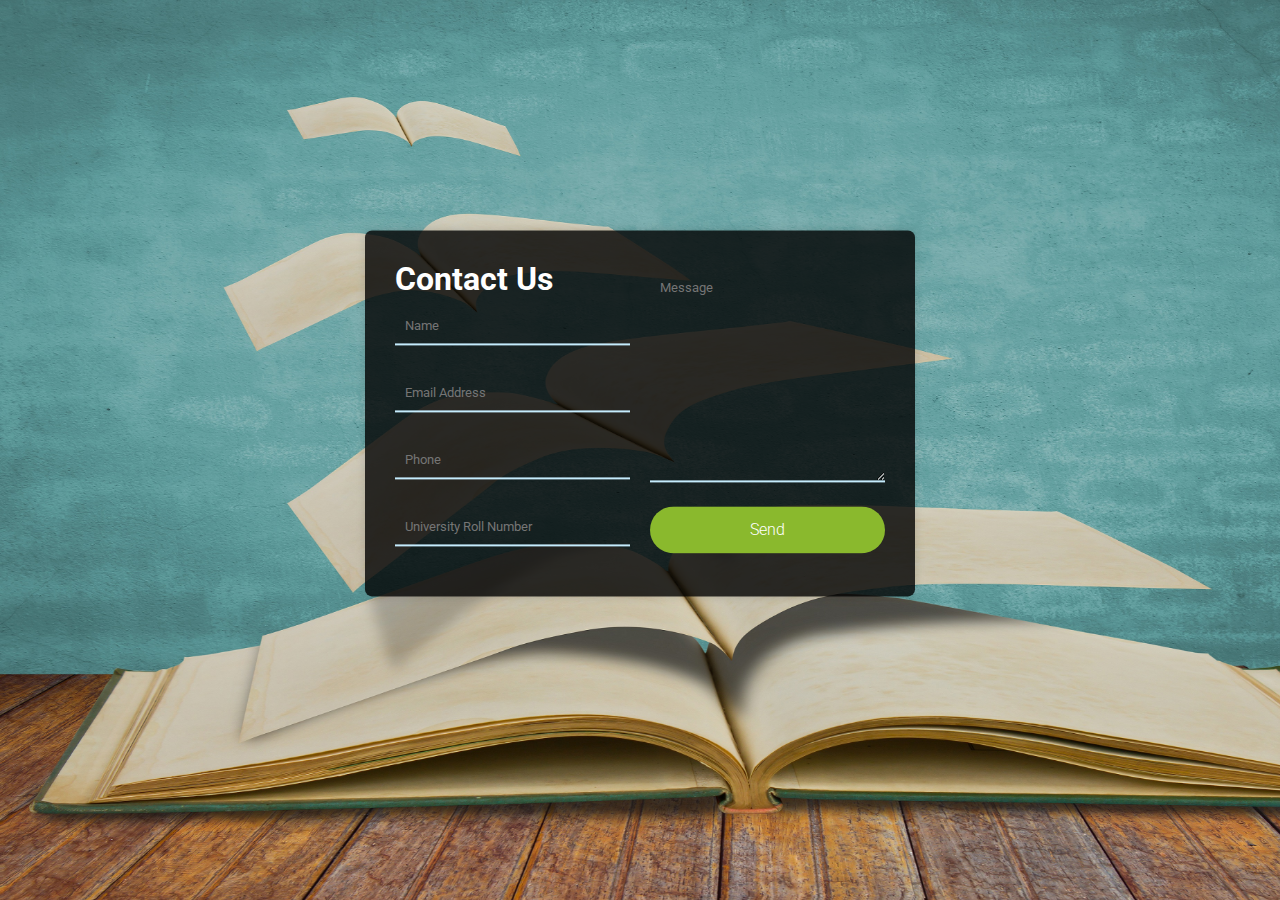
<file: responsive_form.html>
<!DOCTYPE html>
<html lang="en">
<head>
	<meta charset="utf-8">
	<title>Register Me</title>
	<link rel="stylesheet" href="responsive_form.css">
</head>
<body>

<div class="wrapper">
	<div class="contact-form">
		<div class="input-fields">
			<h1>Contact Us</h1>
			<input type="text" class="input" placeholder="Name">
			<input type="text" class="input" placeholder="Email Address">
			<input type="text" class="input" placeholder="Phone">
			<input type="number" class="input" placeholder="University Roll Number">
		</div>
		<div class="msg">
			<textarea placeholder="Message"></textarea><br>
			<div class="btn">Send</div>
		</div>
	</div>
</div>

</body>
</html>
</file>
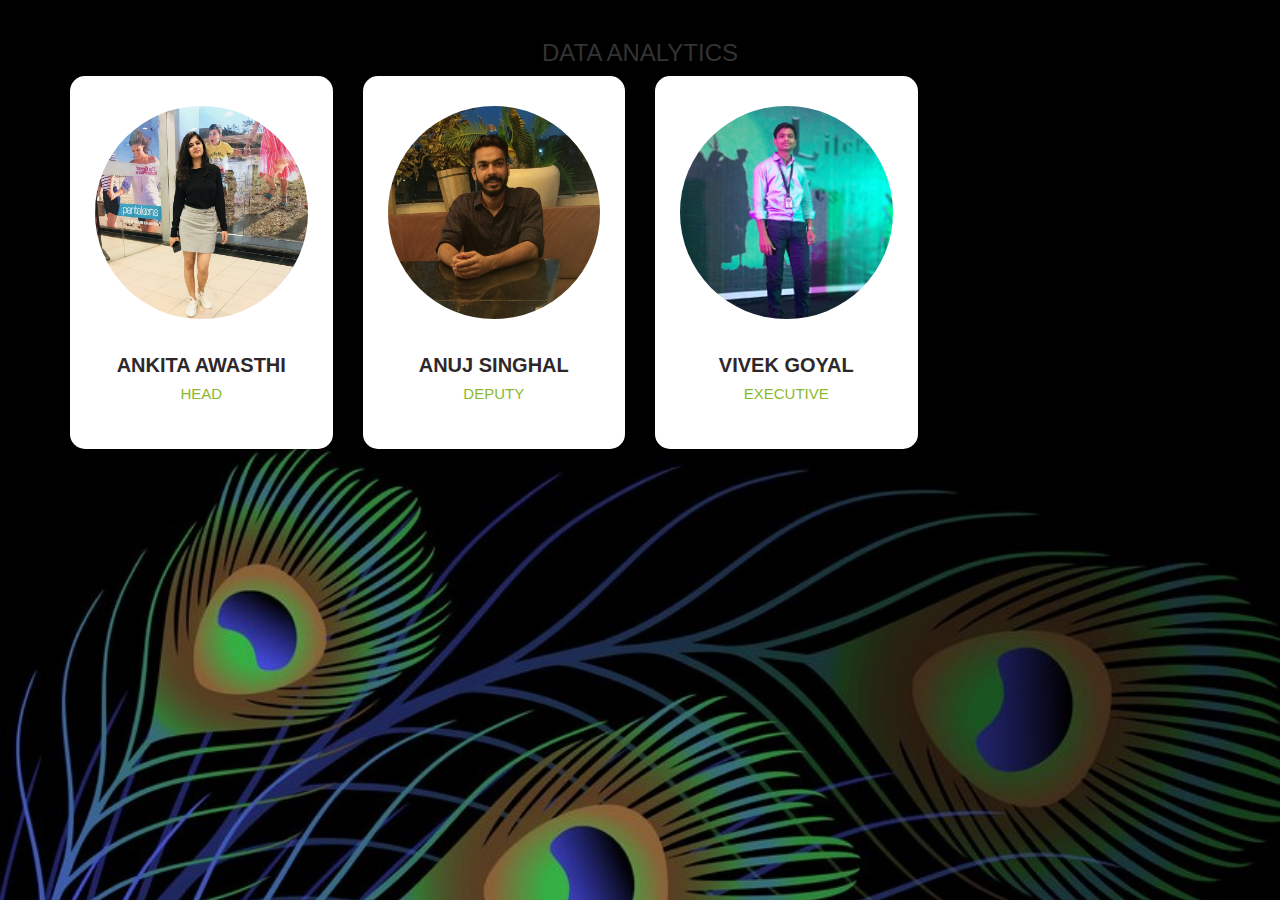
<file: photo/datateam/datateam.html>
<!DOCTYPE html>
<html>
<head>
    <meta charset="utf-8">
    <meta http-equiv="X-UA-Compatible" content="IE=edge">
    <meta name="viewport" content="width=device-width, initial-scale=1">
    <title>Team</title>

        <!--<link rel="stylesheet" href="https://maxcdn.bootstrapcdn.com/font-awesome/4.7.0/css/font-awesome.min.css">-->

<link rel="stylesheet" href="http://jrain.oscitas.netdna-cdn.com/tutorial/css/fontawesome-all.min.css">
<link href="https://stackpath.bootstrapcdn.com/font-awesome/4.7.0/css/font-awesome.min.css">

    <link rel="stylesheet" href="../css/bootstrap-grid.min.css"/>

<link rel="stylesheet" href="../css/common-1.css"/>    <link rel="stylesheet" href="css/style.css"/>
    
  <style>  
    .topnav {
  overflow: hidden;
  background-color: #1e1b43;
    position: fixed;
    width: 100%;
    z-index: 999;
	top:0px;
}

.topnav a {
  float: left;
  display: block;
  color: #f2f2f2;
  text-align: center;
  padding: 14px 16px;
  text-decoration: none;
  font-size: 17px;
}

.topnav a:hover {
  background-color: #ddd;
  color: black;
}

.active {
 
  color: white;
}

.topnav .icon {
  display: none;
}

@media screen and (max-width: 600px) {
  .topnav a:not(:first-child) {display: none;}
  .topnav a.icon {
    float: right;
    display: block;
  }
}

@media screen and (max-width: 600px) {
  .topnav.responsive {position: relative;}
  .topnav.responsive .icon {
    position: absolute;
    right: 0;
    top: 0;
  }
  .topnav.responsive a {
    float: none;
    display: block;
    text-align: left;
  }
    
.button {
 padding: 8px 20px;
    text-align: center;
	cursor: pointer;
	border: none;
	 background: linear-gradient(-45deg, #043b3f, #0ca8b7, #0ca8b7, #03393d);
	 border-radius: 12px;
}

a {
    color: white;
	 
	 font-family: "Times New Roman", Times, serif;
	 font-size:14px;
}
a:hover { 
   color: white;
}
</style>
    
    
    
    
    <style>
.footer {
   position: fixed;
   left: 0;
   bottom: 0;
   width: 100%;
   background-color: #1e1b43;
   color: white;
   text-align: center;
}
</style>


    
    
</head>
<body>
    
    
<script>
function myFunction() {
    var x = document.getElementById("myTopnav");
    if (x.className === "topnav") {
        x.className += " responsive";
    } else {
        x.className = "topnav";
    }
}
</script>
    <!--<div id="header" class="container-fluid">
        <div class="row">
            <div class="col-sm-4 hidden-xs text-left">
                <a href="http://bestjquery.com/tutorial/our-team/demo59/" class="prev-button">
                    <i class="demo-icon icon-left-outline"></i>
                    previous demo
                </a>
            </div>

            <div class="col-sm-4 col-xs-5 text-center logo">
    <a href="http://www.bestjquery.com/"><img src="../images/logo.png" width="138px" height="31px" alt="Best jQuery"/></a>
</div>

<div class="col-sm-4 col-xs-7 text-right">
    <a href="http://www.bestjquery.com/codelab/" class="code-button">
        codelab
        <i class="demo-icon icon-right-outline"></i>
    </a>
</div>        </div>
    </div>-->

    <div class="demo">
        <div class="container">
            <div class="row text-center">
                <h3 class="dark">DATA ANALYTICS</h3>
            </div>

            <div class="row">
                <div class="col-md-3 col-sm-6">
                    <div class="our-team">
                        <div class="pic">
                            <img src="images/Ankita%20Awasthi.jpg">
                        </div>
                        <h3 class="title">ANKITA AWASTHI</h3>
                        <Span class="post">HEAD</Span>
                        
                    </div>
                </div>

                <div class="col-md-3 col-sm-6">
                    <div class="our-team">
                        <div class="pic">
                            <img src="images/Anuj%20Singhal.png">
                        </div>
                        <h3 class="title">ANUJ SINGHAL</h3>
                        <Span class="post">DEPUTY</Span>
                        
                    </div>
                </div>

             <div class="col-md-3 col-sm-6">
                    <div class="our-team">
                        <div class="pic">
                            <img src="images/Vivek%20goyal.jpg">
                        </div>
                        <h3 class="title">VIVEK GOYAL</h3>
                        <Span class="post">EXECUTIVE</Span>
                       
                    </div>
                </div>
                
                
            </div>
        </div>
    </div>

   <!-- <div id="code-wrapper" class="container-fluid">
        <div class="row">
            <div id="ad1_inline" class="col-md-12 text-center ads-728"></div>

            <div class="col-md-6">
                <h3 class="code-heading">HTML</h3>
                <div class="common-height">
                    <pre class="brush: html; toolbar: false; stripBrs: true;">
                        <div class="container">
                            <div class="row">
                                <div class="col-md-3 col-sm-6">
                                    <div class="our-team">
                                        <div class="pic">
                                            <img src="images/img-1.jpg">
                                        </div>
                                        <h3 class="title">Williamson</h3>
                                        <Span class="post">Web Developer</Span>
                                        <ul class="social">
                                            <li><a href="#" class="fab fa-facebook"></a></li>
                                            <li><a href="#" class="fab fa-twitter"></a></li>
                                            <li><a href="#" class="fab fa-google-plus"></a></li>
                                            <li><a href="#" class="fab fa-linkedin"></a></li>
                                        </ul>
                                    </div>
                                </div>

                                <div class="col-md-3 col-sm-6">
                                    <div class="our-team">
                                        <div class="pic">
                                            <img src="images/img-2.jpg">
                                        </div>
                                        <h3 class="title">Kristiana</h3>
                                        <Span class="post">Web Designer</Span>
                                        <ul class="social">
                                            <li><a href="#" class="fab fa-facebook"></a></li>
                                            <li><a href="#" class="fab fa-twitter"></a></li>
                                            <li><a href="#" class="fab fa-google-plus"></a></li>
                                            <li><a href="#" class="fab fa-linkedin"></a></li>
                                        </ul>
                                    </div>
                                </div>
                            </div>
                        </div>
                    </pre>
                </div>
            </div>

            <div class="col-md-6">
                <h3 class="code-heading">CSS</h3>
                <div class="common-height">
                    <pre class="brush: css; toolbar: false;">
                        .demo{ background: #262526; }
                        .our-team{
                            padding: 20px 15px 30px;
                            background: #fff;
                            border-radius: 15px;
                            text-align: center;
                        }
                        .our-team .pic{
                            display: inline-block;
                            width: 100%;
                            height: 100%;
                            background: #fff;
                            padding: 10px;
                            margin-bottom: 25px;
                            transition: all 0.5s ease 0s;
                        }
                        .our-team:hover .pic{
                            background: #17bebb;
                            border-radius: 50%;
                        }
                        .pic img{
                            width: 100%;
                            height: auto;
                            border-radius: 50%;
                        }
                        .our-team .title{
                            display: block;
                            font-size: 20px;
                            font-weight: 600;
                            color: #2e282a;
                            text-transform: uppercase;
                            margin: 0 0 7px 0;
                        }
                        .our-team .post{
                            display: block;
                            font-size: 15px;
                            color: #17bebb;
                            text-transform: capitalize;
                            margin-bottom: 15px;
                        }
                        .our-team .social{
                            padding: 0;
                            margin: 0;
                            list-style: none;
                        }
                        .our-team .social li{
                            display: inline-block;
                            margin-right: 5px;
                        }
                        .our-team .social li a{
                            display: block;
                            width: 30px;
                            height: 30px;
                            line-height: 30px;
                            border-radius: 50%;
                            font-size: 15px;
                            color: #17bebb;
                            border: 1px solid #17bebb;
                            transition: all 0.5s ease 0s;
                        }
                        .our-team:hover .social li a{
                            background: #17bebb;
                            color: #fff;
                        }
                        @media only screen and (max-width: 990px){
                            .our-team{ margin-bottom: 30px; }
                        }
                    </pre>
                </div>
            </div>
        </div>
    </div>

   
        <div id="license">
    <a href="http://www.bestjquery.com/codelab-license-terms/">License Terms</a>
</div>-->
    
  

<script type="text/javascript" src="http://jrain.oscitas.netdna-cdn.com/tutorial/js/jquery-1.12.0.min.js"></script>


<div id="ad1_footer" style="display: none;">
    <script async src="//pagead2.googlesyndication.com/pagead/js/adsbygoogle.js"></script> <!-- 728-CodeLab-Demo --> <ins class="adsbygoogle"      style="display:inline-block;width:728px;height:90px"      data-ad-client="ca-pub-3311815518700050"      data-ad-slot="5805089606"></ins> <script> (adsbygoogle = window.adsbygoogle || []).push({}); </script>
</div>

<script type="text/javascript" src="../js/script.js"></script>

</body>
</html>
</file>
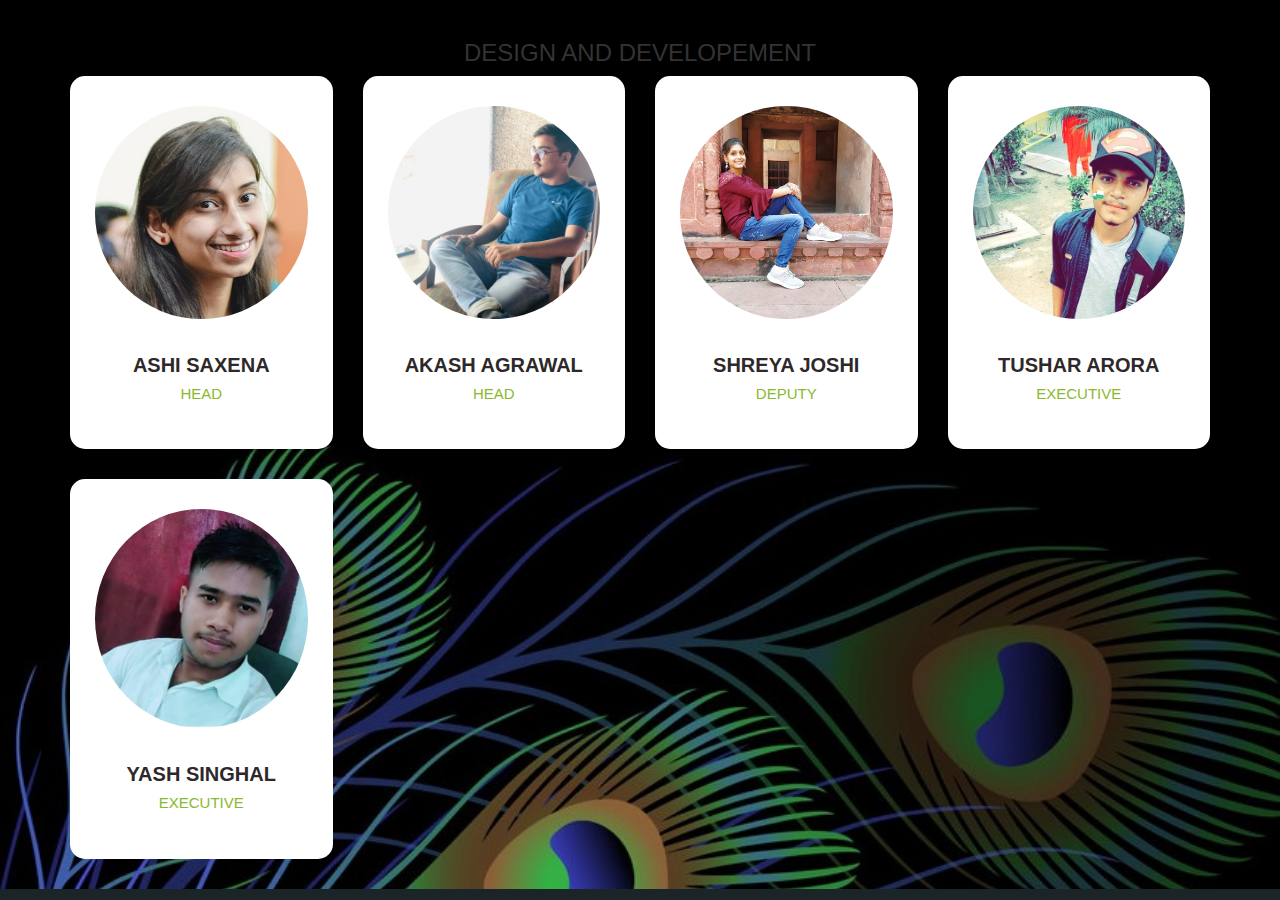
<file: photo/design/design.html>
<!DOCTYPE html>
<html>
<head>
    <meta charset="utf-8">
    <meta http-equiv="X-UA-Compatible" content="IE=edge">
    <meta name="viewport" content="width=device-width, initial-scale=1">
    <title>Team</title>

        <!--<link rel="stylesheet" href="https://maxcdn.bootstrapcdn.com/font-awesome/4.7.0/css/font-awesome.min.css">-->

<link rel="stylesheet" href="http://jrain.oscitas.netdna-cdn.com/tutorial/css/fontawesome-all.min.css">

    <link rel="stylesheet" href="../css/bootstrap-grid.min.css"/>

<link rel="stylesheet" href="../css/common-1.css"/>    <link rel="stylesheet" href="css/style.css"/>
    
  <style>  
    .topnav {
  overflow: hidden;
  background-color: #1e1b43;
    position: fixed;
    width: 100%;
    z-index: 999;
	top:0px;
}

.topnav a {
  float: left;
  display: block;
  color: #f2f2f2;
  text-align: center;
  padding: 14px 16px;
  text-decoration: none;
  font-size: 17px;
}

.topnav a:hover {
  background-color: #ddd;
  color: black;
}

.active {
 
  color: white;
}

.topnav .icon {
  display: none;
}

@media screen and (max-width: 600px) {
  .topnav a:not(:first-child) {display: none;}
  .topnav a.icon {
    float: right;
    display: block;
  }
}

@media screen and (max-width: 600px) {
  .topnav.responsive {position: relative;}
  .topnav.responsive .icon {
    position: absolute;
    right: 0;
    top: 0;
  }
  .topnav.responsive a {
    float: none;
    display: block;
    text-align: left;
  }
    
.button {
 padding: 8px 20px;
    text-align: center;
	cursor: pointer;
	border: none;
	 background: linear-gradient(-45deg, #043b3f, #0ca8b7, #0ca8b7, #03393d);
	 border-radius: 12px;
}

a {
    color: white;
	 
	 font-family: "Times New Roman", Times, serif;
	 font-size:14px;
}
a:hover { 
   color: white;
}
</style>
    
    
    
    
    <style>
.footer {
   position: fixed;
   left: 0;
   bottom: 0;
   width: 100%;
   background-color: #1e1b43;
   color: white;
   text-align: center;
}
</style>


    
    
</head>
<body>
    
   
<script>
function myFunction() {
    var x = document.getElementById("myTopnav");
    if (x.className === "topnav") {
        x.className += " responsive";
    } else {
        x.className = "topnav";
    }
}
</script>
    <!--<div id="header" class="container-fluid">
        <div class="row">
            <div class="col-sm-4 hidden-xs text-left">
                <a href="http://bestjquery.com/tutorial/our-team/demo59/" class="prev-button">
                    <i class="demo-icon icon-left-outline"></i>
                    previous demo
                </a>
            </div>

            <div class="col-sm-4 col-xs-5 text-center logo">
    <a href="http://www.bestjquery.com/"><img src="../images/logo.png" width="138px" height="31px" alt="Best jQuery"/></a>
</div>

<div class="col-sm-4 col-xs-7 text-right">
    <a href="http://www.bestjquery.com/codelab/" class="code-button">
        codelab
        <i class="demo-icon icon-right-outline"></i>
    </a>
</div>        </div>
    </div>-->

    <div class="demo">
        <div class="container">
            <div class="row text-center">
                <h3 class="dark">DESIGN AND DEVELOPEMENT </h3>
            </div>

            <div class="row">
                <div class="col-md-3 col-sm-6">
                    <div class="our-team">
                        <div class="pic">
                            <img src="images/ashi.jpg">
                        </div>
                        <h3 class="title">Ashi Saxena</h3>
                        <Span class="post">HEAD</Span>
                       
                    </div>
                </div>

                <div class="col-md-3 col-sm-6">
                    <div class="our-team">
                        <div class="pic">
                            <img src="images/akash.jpg">
                        </div>
                        <h3 class="title">Akash Agrawal</h3>
                        <Span class="post">HEAD</Span>
                        
                    </div>
                </div>

                <div class="col-md-3 col-sm-6">
                    <div class="our-team">
                        <div class="pic">
                            <img src="images/shreya.jpg">
                        </div>
                        <h3 class="title">Shreya Joshi</h3>
                        <Span class="post">DEPUTY</Span>
                        
                    </div>
                </div>

                <div class="col-md-3 col-sm-6">
                    <div class="our-team">
                        <div class="pic">
                            <img src="images/tushar.jpg">
                        </div>
                        <h3 class="title">Tushar Arora</h3>
                        <Span class="post">EXECUTIVE</Span>
                        
                    </div>
                </div>
                
        
               <p>&nbsp;</p>
               
               
                <div class="col-md-3 col-sm-6">
                    <div class="our-team">
                        <div class="pic">
                            <img src="images/Yash.jpg">
                        </div>
                        <h3 class="title">Yash Singhal</h3>
                        <Span class="post">EXECUTIVE</Span>
                        
                    </div>
                </div>
                
               
               
                
            </div>
        </div>
    </div>

   <!-- <div id="code-wrapper" class="container-fluid">
        <div class="row">
            <div id="ad1_inline" class="col-md-12 text-center ads-728"></div>

            <div class="col-md-6">
                <h3 class="code-heading">HTML</h3>
                <div class="common-height">
                    <pre class="brush: html; toolbar: false; stripBrs: true;">
                        <div class="container">
                            <div class="row">
                                <div class="col-md-3 col-sm-6">
                                    <div class="our-team">
                                        <div class="pic">
                                            <img src="images/img-1.jpg">
                                        </div>
                                        <h3 class="title">Williamson</h3>
                                        <Span class="post">Web Developer</Span>
                                        <ul class="social">
                                            <li><a href="#" class="fab fa-facebook"></a></li>
                                            <li><a href="#" class="fab fa-twitter"></a></li>
                                            <li><a href="#" class="fab fa-google-plus"></a></li>
                                            <li><a href="#" class="fab fa-linkedin"></a></li>
                                        </ul>
                                    </div>
                                </div>

                                <div class="col-md-3 col-sm-6">
                                    <div class="our-team">
                                        <div class="pic">
                                            <img src="images/img-2.jpg">
                                        </div>
                                        <h3 class="title">Kristiana</h3>
                                        <Span class="post">Web Designer</Span>
                                        <ul class="social">
                                            <li><a href="#" class="fab fa-facebook"></a></li>
                                            <li><a href="#" class="fab fa-twitter"></a></li>
                                            <li><a href="#" class="fab fa-google-plus"></a></li>
                                            <li><a href="#" class="fab fa-linkedin"></a></li>
                                        </ul>
                                    </div>
                                </div>
                            </div>
                        </div>
                    </pre>
                </div>
            </div>

            <div class="col-md-6">
                <h3 class="code-heading">CSS</h3>
                <div class="common-height">
                    <pre class="brush: css; toolbar: false;">
                        .demo{ background: #262526; }
                        .our-team{
                            padding: 20px 15px 30px;
                            background: #fff;
                            border-radius: 15px;
                            text-align: center;
                        }
                        .our-team .pic{
                            display: inline-block;
                            width: 100%;
                            height: 100%;
                            background: #fff;
                            padding: 10px;
                            margin-bottom: 25px;
                            transition: all 0.5s ease 0s;
                        }
                        .our-team:hover .pic{
                            background: #17bebb;
                            border-radius: 50%;
                        }
                        .pic img{
                            width: 100%;
                            height: auto;
                            border-radius: 50%;
                        }
                        .our-team .title{
                            display: block;
                            font-size: 20px;
                            font-weight: 600;
                            color: #2e282a;
                            text-transform: uppercase;
                            margin: 0 0 7px 0;
                        }
                        .our-team .post{
                            display: block;
                            font-size: 15px;
                            color: #17bebb;
                            text-transform: capitalize;
                            margin-bottom: 15px;
                        }
                        .our-team .social{
                            padding: 0;
                            margin: 0;
                            list-style: none;
                        }
                        .our-team .social li{
                            display: inline-block;
                            margin-right: 5px;
                        }
                        .our-team .social li a{
                            display: block;
                            width: 30px;
                            height: 30px;
                            line-height: 30px;
                            border-radius: 50%;
                            font-size: 15px;
                            color: #17bebb;
                            border: 1px solid #17bebb;
                            transition: all 0.5s ease 0s;
                        }
                        .our-team:hover .social li a{
                            background: #17bebb;
                            color: #fff;
                        }
                        @media only screen and (max-width: 990px){
                            .our-team{ margin-bottom: 30px; }
                        }
                    </pre>
                </div>
            </div>
        </div>
    </div>

   
        <div id="license">
    <a href="http://www.bestjquery.com/codelab-license-terms/">License Terms</a>
</div>-->
    
  

<script type="text/javascript" src="http://jrain.oscitas.netdna-cdn.com/tutorial/js/jquery-1.12.0.min.js"></script>


<div id="ad1_footer" style="display: none;">
    <script async src="//pagead2.googlesyndication.com/pagead/js/adsbygoogle.js"></script> <!-- 728-CodeLab-Demo --> <ins class="adsbygoogle"      style="display:inline-block;width:728px;height:90px"      data-ad-client="ca-pub-3311815518700050"      data-ad-slot="5805089606"></ins> <script> (adsbygoogle = window.adsbygoogle || []).push({}); </script>
</div>

<script type="text/javascript" src="../js/script.js"></script>

</body>
</html>
</file>
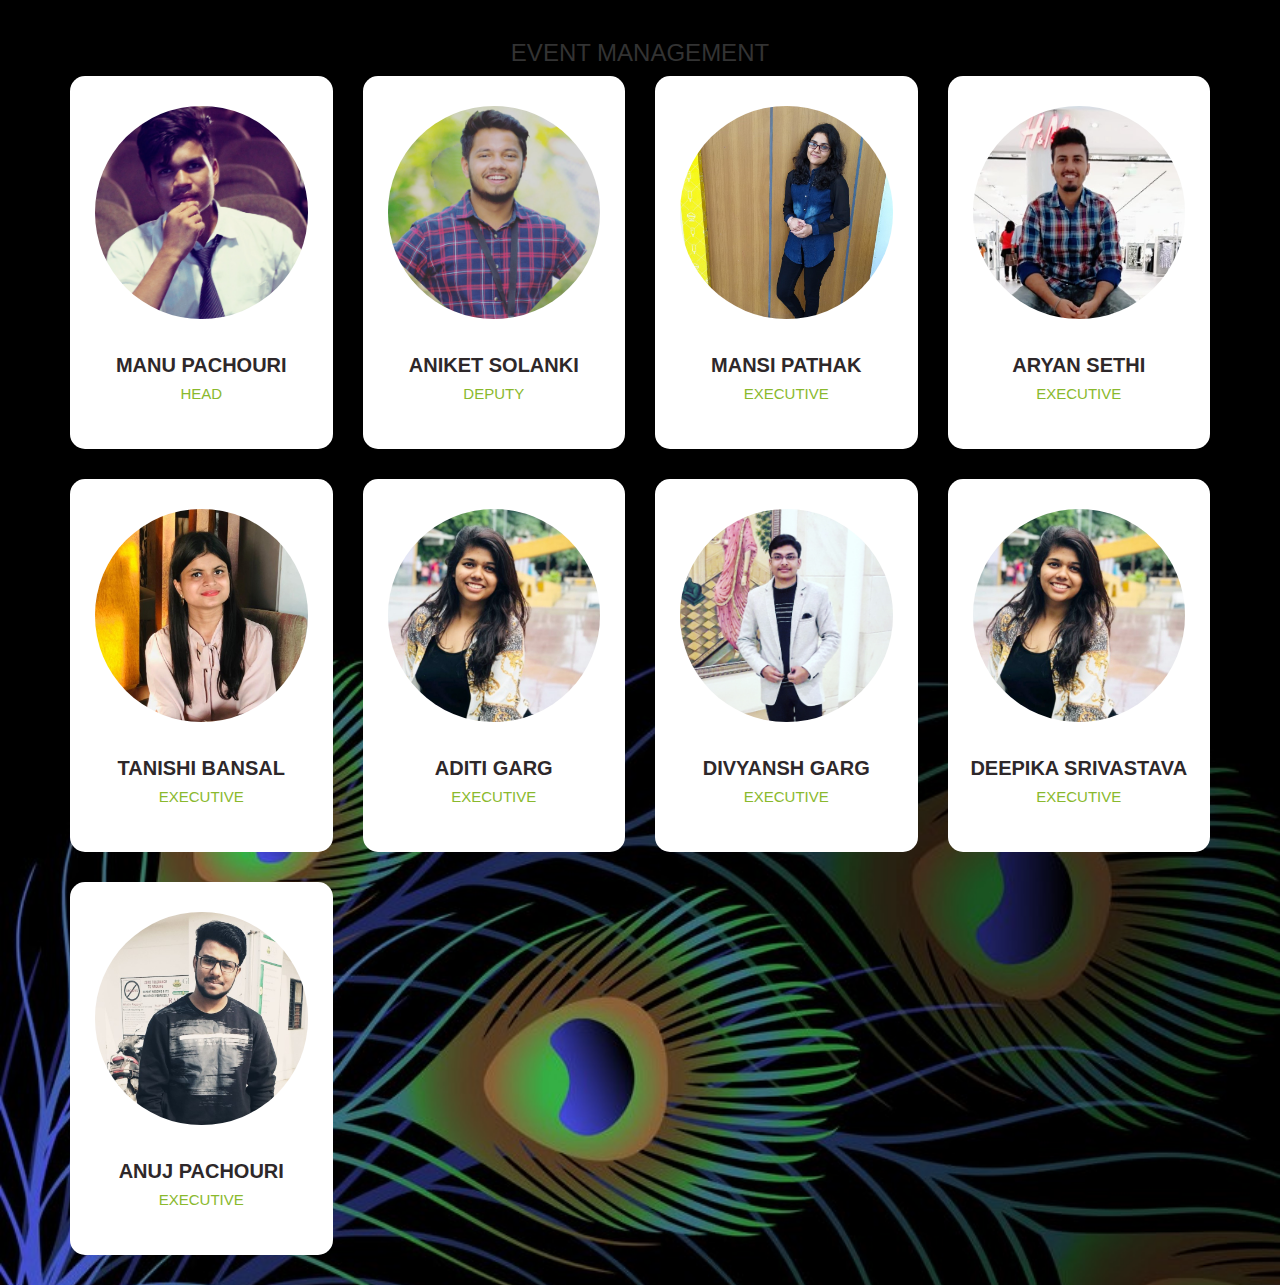
<file: photo/EM/em.html>
<!DOCTYPE html>
<html>
<head>
    <meta charset="utf-8">
    <meta http-equiv="X-UA-Compatible" content="IE=edge">
    <meta name="viewport" content="width=device-width, initial-scale=1">
    <title>Team</title>

        <!--<link rel="stylesheet" href="https://maxcdn.bootstrapcdn.com/font-awesome/4.7.0/css/font-awesome.min.css">-->

<link rel="stylesheet" href="http://jrain.oscitas.netdna-cdn.com/tutorial/css/fontawesome-all.min.css">


    <link rel="stylesheet" href="../css/bootstrap-grid.min.css"/>

<link rel="stylesheet" href="../css/common-1.css"/>    <link rel="stylesheet" href="css/style.css"/>
    
  <style>  
    .topnav {
  overflow: hidden;
  background-color: #1e1b43;
    position: fixed;
    width: 100%;
    z-index: 999;
	top:0px;
}

.topnav a {
  float: left;
  display: block;
  color: #f2f2f2;
  text-align: center;
  padding: 14px 16px;
  text-decoration: none;
  font-size: 17px;
}

.topnav a:hover {
  background-color: #ddd;
  color: black;
}

.active {
 
  color: white;
}

.topnav .icon {
  display: none;
}

@media screen and (max-width: 600px) {
  .topnav a:not(:first-child) {display: none;}
  .topnav a.icon {
    float: right;
    display: block;
  }
}

@media screen and (max-width: 600px) {
  .topnav.responsive {position: relative;}
  .topnav.responsive .icon {
    position: absolute;
    right: 0;
    top: 0;
  }
  .topnav.responsive a {
    float: none;
    display: block;
    text-align: left;
  }
    
.button {
 padding: 8px 20px;
    text-align: center;
	cursor: pointer;
	border: none;
	 background: linear-gradient(-45deg, #043b3f, #0ca8b7, #0ca8b7, #03393d);
	 border-radius: 12px;
}

a {
    color: white;
	 
	 font-family: "Times New Roman", Times, serif;
	 font-size:14px;
}
a:hover { 
   color: white;
}
</style>
    
    
    
    
    <style>
.footer {
   position: fixed;
   left: 0;
   bottom: 0;
   width: 100%;
   background-color: #1e1b43;
   color: white;
   text-align: center;
}
</style>


    
    
</head>
<body>
    
   
<script>
function myFunction() {
    var x = document.getElementById("myTopnav");
    if (x.className === "topnav") {
        x.className += " responsive";
    } else {
        x.className = "topnav";
    }
}
</script>
    <!--<div id="header" class="container-fluid">
        <div class="row">
            <div class="col-sm-4 hidden-xs text-left">
                <a href="http://bestjquery.com/tutorial/our-team/demo59/" class="prev-button">
                    <i class="demo-icon icon-left-outline"></i>
                    previous demo
                </a>
            </div>

            <div class="col-sm-4 col-xs-5 text-center logo">
    <a href="http://www.bestjquery.com/"><img src="../images/logo.png" width="138px" height="31px" alt="Best jQuery"/></a>
</div>

<div class="col-sm-4 col-xs-7 text-right">
    <a href="http://www.bestjquery.com/codelab/" class="code-button">
        codelab
        <i class="demo-icon icon-right-outline"></i>
    </a>
</div>        </div>
    </div>-->

    <div class="demo">
        <div class="container">
            <div class="row text-center">
                <h3 class="dark">EVENT MANAGEMENT</h3>
            </div>

            <div class="row">
                <div class="col-md-3 col-sm-6">
                    <div class="our-team">
                        <div class="pic">
                            <img src="images/manu.jpg">
                        </div>
                        <h3 class="title">Manu Pachouri</h3>
                        <Span class="post">HEAD</Span>
                        
                    </div>
                </div>

                <div class="col-md-3 col-sm-6">
                    <div class="our-team">
                        <div class="pic">
                            <img src="images/aniket.jpg">
                        </div>
                        <h3 class="title">Aniket Solanki</h3>
                        <Span class="post">DEPUTY</Span>
                        
                    </div>
                </div>

                <div class="col-md-3 col-sm-6">
                    <div class="our-team">
                        <div class="pic">
                            <img src="images/Mansi%20Pathak.jpg">
                        </div>
                        <h3 class="title">Mansi pathak</h3>
                        <Span class="post">EXECUTIVE</Span>
                        
                    </div>
                </div>

                <div class="col-md-3 col-sm-6">
                    <div class="our-team">
                        <div class="pic">
                            <img src="images/Aryan%20Sethi.jpg">
                        </div>
                        <h3 class="title">Aryan Sethi</h3>
                        <Span class="post">EXECUTIVE</Span>
                        
                    </div>
                </div>
                <p>&nbsp;</p>
                 <div class="col-md-3 col-sm-6">
                    <div class="our-team">
                        <div class="pic">
                            <img src="images/tanishi.jpg">
                        </div>
                        <h3 class="title">Tanishi Bansal</h3>
                        <Span class="post">EXECUTIVE</Span>
                        
                    </div>
                </div>
                <div class="col-md-3 col-sm-6">
                    <div class="our-team">
                        <div class="pic">
                            <img src="images/Deepika.jpg">
                        </div>
                        <h3 class="title">ADITI GARG</h3>
                        <Span class="post">EXECUTIVE</Span>
                        
                    </div>
                </div>
                
                
                <div class="col-md-3 col-sm-6">
                    <div class="our-team">
                        <div class="pic">
                            <img src="images/divyansh%20Garg%20EM.jpg">
                        </div>
                        <h3 class="title">Divyansh Garg</h3>
                        <Span class="post">EXECUTIVE</Span>
                        
                    </div>
                </div>
                <div class="col-md-3 col-sm-6">
                    <div class="our-team">
                        <div class="pic">
                            <img src="images/Deepika.jpg">
                        </div>
                        <h3 class="title">Deepika Srivastava</h3>
                        <Span class="post">EXECUTIVE</Span>
                        
                    </div>
                </div>
                <p>&nbsp;</p>
                <div class="col-md-3 col-sm-6">
                    <div class="our-team">
                        <div class="pic">
                            <img src="images/Anuj%20Pachouri.jpg">
                        </div>
                        <h3 class="title">Anuj Pachouri</h3>
                        <Span class="post">EXECUTIVE</Span>
                        
                    </div>
                </div>
                
                
                
            </div>
        </div>
    </div>

   <!-- <div id="code-wrapper" class="container-fluid">
        <div class="row">
            <div id="ad1_inline" class="col-md-12 text-center ads-728"></div>

            <div class="col-md-6">
                <h3 class="code-heading">HTML</h3>
                <div class="common-height">
                    <pre class="brush: html; toolbar: false; stripBrs: true;">
                        <div class="container">
                            <div class="row">
                                <div class="col-md-3 col-sm-6">
                                    <div class="our-team">
                                        <div class="pic">
                                            <img src="images/img-1.jpg">
                                        </div>
                                        <h3 class="title">Williamson</h3>
                                        <Span class="post">Web Developer</Span>
                                        <ul class="social">
                                            <li><a href="#" class="fab fa-facebook"></a></li>
                                            <li><a href="#" class="fab fa-twitter"></a></li>
                                            <li><a href="#" class="fab fa-google-plus"></a></li>
                                            <li><a href="#" class="fab fa-linkedin"></a></li>
                                        </ul>
                                    </div>
                                </div>

                                <div class="col-md-3 col-sm-6">
                                    <div class="our-team">
                                        <div class="pic">
                                            <img src="images/img-2.jpg">
                                        </div>
                                        <h3 class="title">Kristiana</h3>
                                        <Span class="post">Web Designer</Span>
                                        <ul class="social">
                                            <li><a href="#" class="fab fa-facebook"></a></li>
                                            <li><a href="#" class="fab fa-twitter"></a></li>
                                            <li><a href="#" class="fab fa-google-plus"></a></li>
                                            <li><a href="#" class="fab fa-linkedin"></a></li>
                                        </ul>
                                    </div>
                                </div>
                            </div>
                        </div>
                    </pre>
                </div>
            </div>

            <div class="col-md-6">
                <h3 class="code-heading">CSS</h3>
                <div class="common-height">
                    <pre class="brush: css; toolbar: false;">
                        .demo{ background: #262526; }
                        .our-team{
                            padding: 20px 15px 30px;
                            background: #fff;
                            border-radius: 15px;
                            text-align: center;
                        }
                        .our-team .pic{
                            display: inline-block;
                            width: 100%;
                            height: 100%;
                            background: #fff;
                            padding: 10px;
                            margin-bottom: 25px;
                            transition: all 0.5s ease 0s;
                        }
                        .our-team:hover .pic{
                            background: #17bebb;
                            border-radius: 50%;
                        }
                        .pic img{
                            width: 100%;
                            height: auto;
                            border-radius: 50%;
                        }
                        .our-team .title{
                            display: block;
                            font-size: 20px;
                            font-weight: 600;
                            color: #2e282a;
                            text-transform: uppercase;
                            margin: 0 0 7px 0;
                        }
                        .our-team .post{
                            display: block;
                            font-size: 15px;
                            color: #17bebb;
                            text-transform: capitalize;
                            margin-bottom: 15px;
                        }
                        .our-team .social{
                            padding: 0;
                            margin: 0;
                            list-style: none;
                        }
                        .our-team .social li{
                            display: inline-block;
                            margin-right: 5px;
                        }
                        .our-team .social li a{
                            display: block;
                            width: 30px;
                            height: 30px;
                            line-height: 30px;
                            border-radius: 50%;
                            font-size: 15px;
                            color: #17bebb;
                            border: 1px solid #17bebb;
                            transition: all 0.5s ease 0s;
                        }
                        .our-team:hover .social li a{
                            background: #17bebb;
                            color: #fff;
                        }
                        @media only screen and (max-width: 990px){
                            .our-team{ margin-bottom: 30px; }
                        }
                    </pre>
                </div>
            </div>
        </div>
    </div>

   
        <div id="license">
    <a href="http://www.bestjquery.com/codelab-license-terms/">License Terms</a>
</div>-->
  
  

<script type="text/javascript" src="http://jrain.oscitas.netdna-cdn.com/tutorial/js/jquery-1.12.0.min.js"></script>


<div id="ad1_footer" style="display: none;">
    <script async src="//pagead2.googlesyndication.com/pagead/js/adsbygoogle.js"></script> <!-- 728-CodeLab-Demo --> <ins class="adsbygoogle"      style="display:inline-block;width:728px;height:90px"      data-ad-client="ca-pub-3311815518700050"      data-ad-slot="5805089606"></ins> <script> (adsbygoogle = window.adsbygoogle || []).push({}); </script>
</div>

<script type="text/javascript" src="../js/script.js"></script>

</body>
</html>
</file>
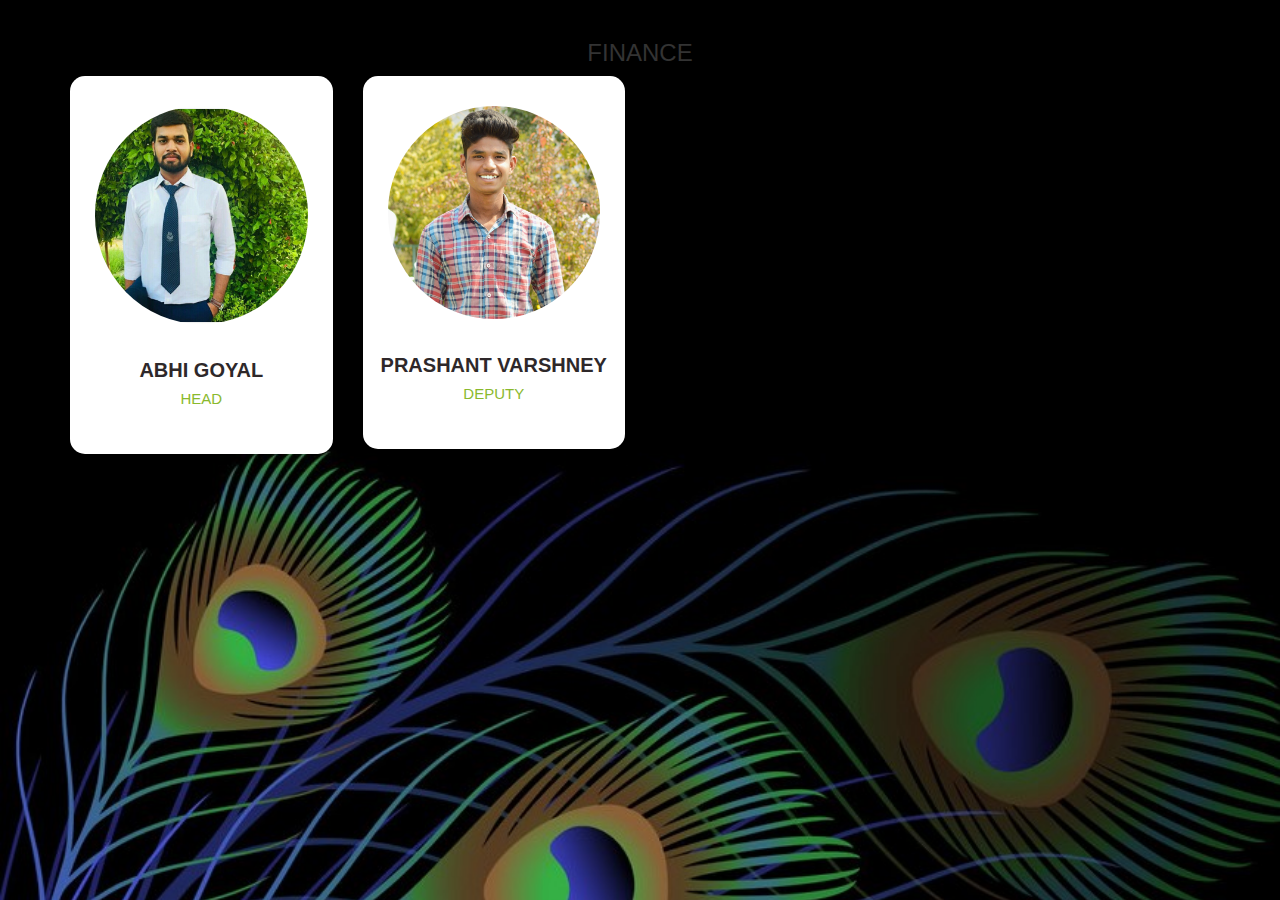
<file: photo/finance/finance.html>
<!DOCTYPE html>
<html>
<head>
    <meta charset="utf-8">
    <meta http-equiv="X-UA-Compatible" content="IE=edge">
    <meta name="viewport" content="width=device-width, initial-scale=1">
    <title>Team</title>

        <!--<link rel="stylesheet" href="https://maxcdn.bootstrapcdn.com/font-awesome/4.7.0/css/font-awesome.min.css">-->

<link rel="stylesheet" href="http://jrain.oscitas.netdna-cdn.com/tutorial/css/fontawesome-all.min.css">


    <link rel="stylesheet" href="../css/bootstrap-grid.min.css"/>

<link rel="stylesheet" href="../css/common-1.css"/>    <link rel="stylesheet" href="css/style.css"/>
    
  <style>  
    .topnav {
  overflow: hidden;
  background-color: #1e1b43;
    position: fixed;
    width: 100%;
    z-index: 999;
	top:0px;
}

.topnav a {
  float: left;
  display: block;
  color: #f2f2f2;
  text-align: center;
  padding: 14px 16px;
  text-decoration: none;
  font-size: 17px;
}

.topnav a:hover {
  background-color: #ddd;
  color: black;
}

.active {
 
  color: white;
}

.topnav .icon {
  display: none;
}

@media screen and (max-width: 600px) {
  .topnav a:not(:first-child) {display: none;}
  .topnav a.icon {
    float: right;
    display: block;
  }
}

@media screen and (max-width: 600px) {
  .topnav.responsive {position: relative;}
  .topnav.responsive .icon {
    position: absolute;
    right: 0;
    top: 0;
  }
  .topnav.responsive a {
    float: none;
    display: block;
    text-align: left;
  }
    
.button {
 padding: 8px 20px;
    text-align: center;
	cursor: pointer;
	border: none;
	 background: linear-gradient(-45deg, #043b3f, #0ca8b7, #0ca8b7, #03393d);
	 border-radius: 12px;
}

a {
    color: white;
	 
	 font-family: "Times New Roman", Times, serif;
	 font-size:14px;
}
a:hover { 
   color: white;
}
</style>
    
    
    
    
    <style>
.footer {
   position: fixed;
   left: 0;
   bottom: 0;
   width: 100%;
   background-color: #1e1b43;
   color: white;
   text-align: center;
}
</style>


    
    
</head>
<body>
    
   
<script>
function myFunction() {
    var x = document.getElementById("myTopnav");
    if (x.className === "topnav") {
        x.className += " responsive";
    } else {
        x.className = "topnav";
    }
}
</script>
    <!--<div id="header" class="container-fluid">
        <div class="row">
            <div class="col-sm-4 hidden-xs text-left">
                <a href="http://bestjquery.com/tutorial/our-team/demo59/" class="prev-button">
                    <i class="demo-icon icon-left-outline"></i>
                    previous demo
                </a>
            </div>

            <div class="col-sm-4 col-xs-5 text-center logo">
    <a href="http://www.bestjquery.com/"><img src="../images/logo.png" width="138px" height="31px" alt="Best jQuery"/></a>
</div>

<div class="col-sm-4 col-xs-7 text-right">
    <a href="http://www.bestjquery.com/codelab/" class="code-button">
        codelab
        <i class="demo-icon icon-right-outline"></i>
    </a>
</div>        </div>
    </div>-->

    <div class="demo">
        <div class="container">
            <div class="row text-center">
                <h3 class="dark">FINANCE </h3>
            </div>

            <div class="row">
                <div class="col-md-3 col-sm-6">
                    <div class="our-team">
                        <div class="pic">
                            <img src="images/abhi.JPG">
                        </div>
                        <h3 class="title">Abhi GOYAL</h3>
                        <Span class="post">HEAD</Span>
                        
                    </div>
                </div>

                <div class="col-md-3 col-sm-6">
                    <div class="our-team">
                        <div class="pic">
                            <img src="images/IMG_20191006_132210.jpg">
                        </div>
                        <h3 class="title">PRASHANT VARSHNEY</h3>
                        <Span class="post">DEPUTY</Span>
                        
                    </div>
                </div>

            
                
                
            </div>
        </div>
    </div>

   <!-- <div id="code-wrapper" class="container-fluid">
        <div class="row">
            <div id="ad1_inline" class="col-md-12 text-center ads-728"></div>

            <div class="col-md-6">
                <h3 class="code-heading">HTML</h3>
                <div class="common-height">
                    <pre class="brush: html; toolbar: false; stripBrs: true;">
                        <div class="container">
                            <div class="row">
                                <div class="col-md-3 col-sm-6">
                                    <div class="our-team">
                                        <div class="pic">
                                            <img src="images/img-1.jpg">
                                        </div>
                                        <h3 class="title">Williamson</h3>
                                        <Span class="post">Web Developer</Span>
                                        <ul class="social">
                                            <li><a href="#" class="fab fa-facebook"></a></li>
                                            <li><a href="#" class="fab fa-twitter"></a></li>
                                            <li><a href="#" class="fab fa-google-plus"></a></li>
                                            <li><a href="#" class="fab fa-linkedin"></a></li>
                                        </ul>
                                    </div>
                                </div>

                                <div class="col-md-3 col-sm-6">
                                    <div class="our-team">
                                        <div class="pic">
                                            <img src="images/img-2.jpg">
                                        </div>
                                        <h3 class="title">Kristiana</h3>
                                        <Span class="post">Web Designer</Span>
                                        <ul class="social">
                                            <li><a href="#" class="fab fa-facebook"></a></li>
                                            <li><a href="#" class="fab fa-twitter"></a></li>
                                            <li><a href="#" class="fab fa-google-plus"></a></li>
                                            <li><a href="#" class="fab fa-linkedin"></a></li>
                                        </ul>
                                    </div>
                                </div>
                            </div>
                        </div>
                    </pre>
                </div>
            </div>

            <div class="col-md-6">
                <h3 class="code-heading">CSS</h3>
                <div class="common-height">
                    <pre class="brush: css; toolbar: false;">
                        .demo{ background: #262526; }
                        .our-team{
                            padding: 20px 15px 30px;
                            background: #fff;
                            border-radius: 15px;
                            text-align: center;
                        }
                        .our-team .pic{
                            display: inline-block;
                            width: 100%;
                            height: 100%;
                            background: #fff;
                            padding: 10px;
                            margin-bottom: 25px;
                            transition: all 0.5s ease 0s;
                        }
                        .our-team:hover .pic{
                            background: #17bebb;
                            border-radius: 50%;
                        }
                        .pic img{
                            width: 100%;
                            height: auto;
                            border-radius: 50%;
                        }
                        .our-team .title{
                            display: block;
                            font-size: 20px;
                            font-weight: 600;
                            color: #2e282a;
                            text-transform: uppercase;
                            margin: 0 0 7px 0;
                        }
                        .our-team .post{
                            display: block;
                            font-size: 15px;
                            color: #17bebb;
                            text-transform: capitalize;
                            margin-bottom: 15px;
                        }
                        .our-team .social{
                            padding: 0;
                            margin: 0;
                            list-style: none;
                        }
                        .our-team .social li{
                            display: inline-block;
                            margin-right: 5px;
                        }
                        .our-team .social li a{
                            display: block;
                            width: 30px;
                            height: 30px;
                            line-height: 30px;
                            border-radius: 50%;
                            font-size: 15px;
                            color: #17bebb;
                            border: 1px solid #17bebb;
                            transition: all 0.5s ease 0s;
                        }
                        .our-team:hover .social li a{
                            background: #17bebb;
                            color: #fff;
                        }
                        @media only screen and (max-width: 990px){
                            .our-team{ margin-bottom: 30px; }
                        }
                    </pre>
                </div>
            </div>
        </div>
    </div>

   
        <div id="license">
    <a href="http://www.bestjquery.com/codelab-license-terms/">License Terms</a>
</div>-->
    
  

<script type="text/javascript" src="http://jrain.oscitas.netdna-cdn.com/tutorial/js/jquery-1.12.0.min.js"></script>


<div id="ad1_footer" style="display: none;">
    <script async src="//pagead2.googlesyndication.com/pagead/js/adsbygoogle.js"></script> <!-- 728-CodeLab-Demo --> <ins class="adsbygoogle"      style="display:inline-block;width:728px;height:90px"      data-ad-client="ca-pub-3311815518700050"      data-ad-slot="5805089606"></ins> <script> (adsbygoogle = window.adsbygoogle || []).push({}); </script>
</div>

<script type="text/javascript" src="../js/script.js"></script>

</body>
</html>
</file>
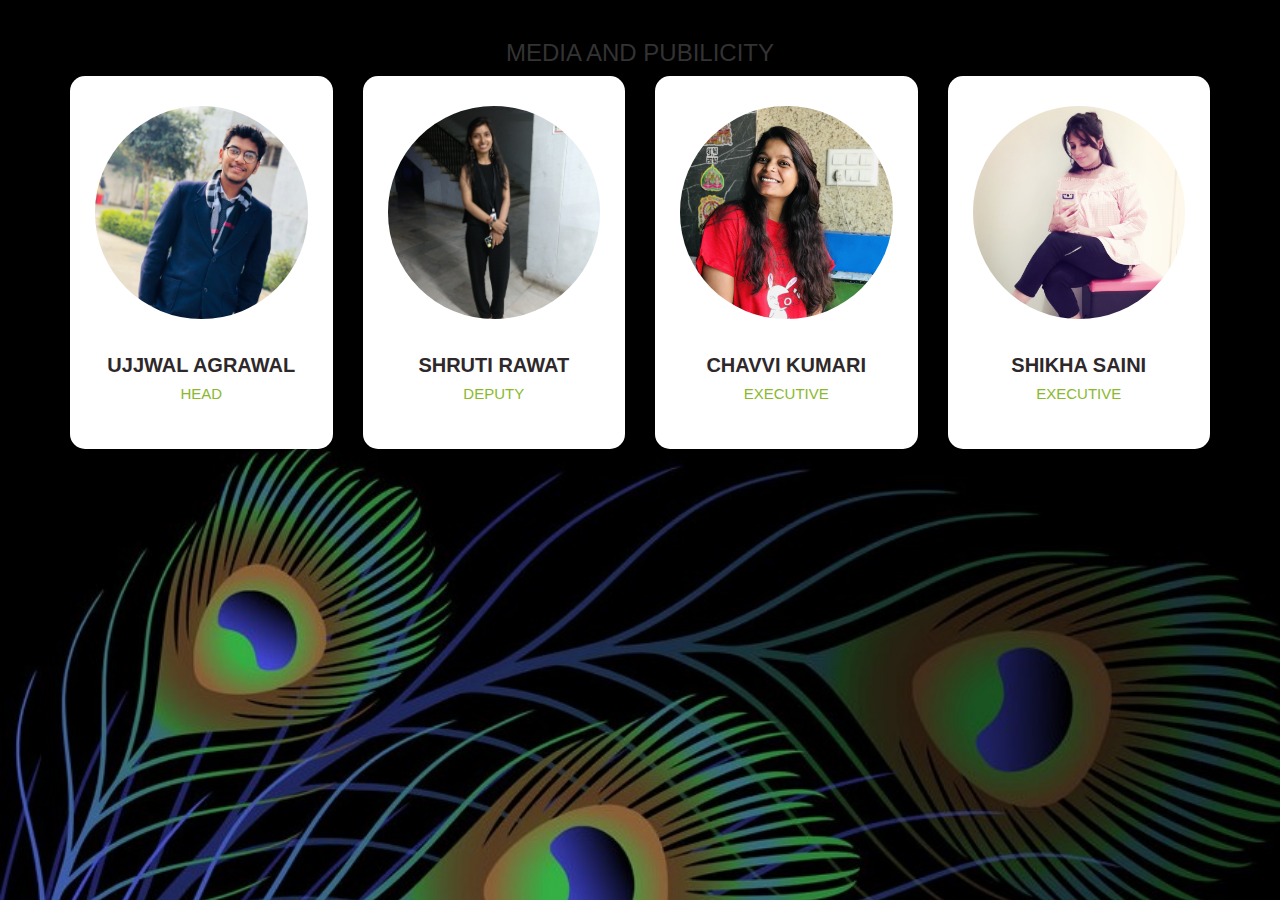
<file: photo/media/media.html>
<!DOCTYPE html>
<html>
<head>
    <meta charset="utf-8">
    <meta http-equiv="X-UA-Compatible" content="IE=edge">
    <meta name="viewport" content="width=device-width, initial-scale=1">
    <title>Team</title>

        <!--<link rel="stylesheet" href="https://maxcdn.bootstrapcdn.com/font-awesome/4.7.0/css/font-awesome.min.css">-->

<link rel="stylesheet" href="http://jrain.oscitas.netdna-cdn.com/tutorial/css/fontawesome-all.min.css">


    <link rel="stylesheet" href="../css/bootstrap-grid.min.css"/>

<link rel="stylesheet" href="../css/common-1.css"/>    <link rel="stylesheet" href="css/style.css"/>
    
  <style>  
    .topnav {
  overflow: hidden;
  background-color: #1e1b43;
    position: fixed;
    width: 100%;
    z-index: 999;
	top:0px;
}

.topnav a {
  float: left;
  display: block;
  color: #f2f2f2;
  text-align: center;
  padding: 14px 16px;
  text-decoration: none;
  font-size: 17px;
}

.topnav a:hover {
  background-color: #ddd;
  color: black;
}

.active {
 
  color: white;
}

.topnav .icon {
  display: none;
}

@media screen and (max-width: 600px) {
  .topnav a:not(:first-child) {display: none;}
  .topnav a.icon {
    float: right;
    display: block;
  }
}

@media screen and (max-width: 600px) {
  .topnav.responsive {position: relative;}
  .topnav.responsive .icon {
    position: absolute;
    right: 0;
    top: 0;
  }
  .topnav.responsive a {
    float: none;
    display: block;
    text-align: left;
  }
    
.button {
 padding: 8px 20px;
    text-align: center;
	cursor: pointer;
	border: none;
	 background: linear-gradient(-45deg, #043b3f, #0ca8b7, #0ca8b7, #03393d);
	 border-radius: 12px;
}

a {
    color: white;
	 
	 font-family: "Times New Roman", Times, serif;
	 font-size:14px;
}
a:hover { 
   color: white;
}
</style>
    
    
    
    
    <style>
.footer {
   position: fixed;
   left: 0;
   bottom: 0;
   width: 100%;
   background-color: #1e1b43;
   color: white;
   text-align: center;
}
</style>


    
    
</head>
<body>
    
    
<script>
function myFunction() {
    var x = document.getElementById("myTopnav");
    if (x.className === "topnav") {
        x.className += " responsive";
    } else {
        x.className = "topnav";
    }
}
</script>
    <!--<div id="header" class="container-fluid">
        <div class="row">
            <div class="col-sm-4 hidden-xs text-left">
                <a href="http://bestjquery.com/tutorial/our-team/demo59/" class="prev-button">
                    <i class="demo-icon icon-left-outline"></i>
                    previous demo
                </a>
            </div>

            <div class="col-sm-4 col-xs-5 text-center logo">
    <a href="http://www.bestjquery.com/"><img src="../images/logo.png" width="138px" height="31px" alt="Best jQuery"/></a>
</div>

<div class="col-sm-4 col-xs-7 text-right">
    <a href="http://www.bestjquery.com/codelab/" class="code-button">
        codelab
        <i class="demo-icon icon-right-outline"></i>
    </a>
</div>        </div>
    </div>-->

    <div class="demo">
        <div class="container">
            <div class="row text-center">
                <h3 class="dark">MEDIA AND PUBILICITY </h3>
            </div>

            <div class="row">
                <div class="col-md-3 col-sm-6">
                    <div class="our-team">
                        <div class="pic">
                            <img src="images/Ujjwal.jpg">
                        </div>
                        <h3 class="title">Ujjwal Agrawal</h3>
                        <Span class="post">HEAD</Span>
                        
                    </div>
                </div>

                <div class="col-md-3 col-sm-6">
                    <div class="our-team">
                        <div class="pic">
                            <img src="images/Shruti%20Rawat.jpg">
                        </div>
                        <h3 class="title">Shruti Rawat</h3>
                        <Span class="post">DEPUTY</Span>
                        
                    </div>
                </div>

                <div class="col-md-3 col-sm-6">
                    <div class="our-team">
                        <div class="pic">
                            <img src="images/chavvi.jpg">
                        </div>
                        <h3 class="title">Chavvi Kumari</h3>
                        <Span class="post">EXECUTIVE</Span>
                        
                    </div>
                </div>

                <div class="col-md-3 col-sm-6">
                    <div class="our-team">
                        <div class="pic">
                            <img src="images/shikha.jpg">
                        </div>
                        <h3 class="title">Shikha Saini</h3>
                        <Span class="post">EXECUTIVE</Span>
                        
                    </div>
                </div>
            </div>
        </div>
    </div>

   <!-- <div id="code-wrapper" class="container-fluid">
        <div class="row">
            <div id="ad1_inline" class="col-md-12 text-center ads-728"></div>

            <div class="col-md-6">
                <h3 class="code-heading">HTML</h3>
                <div class="common-height">
                    <pre class="brush: html; toolbar: false; stripBrs: true;">
                        <div class="container">
                            <div class="row">
                                <div class="col-md-3 col-sm-6">
                                    <div class="our-team">
                                        <div class="pic">
                                            <img src="images/img-1.jpg">
                                        </div>
                                        <h3 class="title">Williamson</h3>
                                        <Span class="post">Web Developer</Span>
                                        <ul class="social">
                                            <li><a href="#" class="fab fa-facebook"></a></li>
                                            <li><a href="#" class="fab fa-twitter"></a></li>
                                            <li><a href="#" class="fab fa-google-plus"></a></li>
                                            <li><a href="#" class="fab fa-linkedin"></a></li>
                                        </ul>
                                    </div>
                                </div>

                                <div class="col-md-3 col-sm-6">
                                    <div class="our-team">
                                        <div class="pic">
                                            <img src="images/img-2.jpg">
                                        </div>
                                        <h3 class="title">Kristiana</h3>
                                        <Span class="post">Web Designer</Span>
                                        <ul class="social">
                                            <li><a href="#" class="fab fa-facebook"></a></li>
                                            <li><a href="#" class="fab fa-twitter"></a></li>
                                            <li><a href="#" class="fab fa-google-plus"></a></li>
                                            <li><a href="#" class="fab fa-linkedin"></a></li>
                                        </ul>
                                    </div>
                                </div>
                            </div>
                        </div>
                    </pre>
                </div>
            </div>

            <div class="col-md-6">
                <h3 class="code-heading">CSS</h3>
                <div class="common-height">
                    <pre class="brush: css; toolbar: false;">
                        .demo{ background: #262526; }
                        .our-team{
                            padding: 20px 15px 30px;
                            background: #fff;
                            border-radius: 15px;
                            text-align: center;
                        }
                        .our-team .pic{
                            display: inline-block;
                            width: 100%;
                            height: 100%;
                            background: #fff;
                            padding: 10px;
                            margin-bottom: 25px;
                            transition: all 0.5s ease 0s;
                        }
                        .our-team:hover .pic{
                            background: #17bebb;
                            border-radius: 50%;
                        }
                        .pic img{
                            width: 100%;
                            height: auto;
                            border-radius: 50%;
                        }
                        .our-team .title{
                            display: block;
                            font-size: 20px;
                            font-weight: 600;
                            color: #2e282a;
                            text-transform: uppercase;
                            margin: 0 0 7px 0;
                        }
                        .our-team .post{
                            display: block;
                            font-size: 15px;
                            color: #17bebb;
                            text-transform: capitalize;
                            margin-bottom: 15px;
                        }
                        .our-team .social{
                            padding: 0;
                            margin: 0;
                            list-style: none;
                        }
                        .our-team .social li{
                            display: inline-block;
                            margin-right: 5px;
                        }
                        .our-team .social li a{
                            display: block;
                            width: 30px;
                            height: 30px;
                            line-height: 30px;
                            border-radius: 50%;
                            font-size: 15px;
                            color: #17bebb;
                            border: 1px solid #17bebb;
                            transition: all 0.5s ease 0s;
                        }
                        .our-team:hover .social li a{
                            background: #17bebb;
                            color: #fff;
                        }
                        @media only screen and (max-width: 990px){
                            .our-team{ margin-bottom: 30px; }
                        }
                    </pre>
                </div>
            </div>
        </div>
    </div>

   
        <div id="license">
    <a href="http://www.bestjquery.com/codelab-license-terms/">License Terms</a>
</div>-->
    
  

<script type="text/javascript" src="http://jrain.oscitas.netdna-cdn.com/tutorial/js/jquery-1.12.0.min.js"></script>


<div id="ad1_footer" style="display: none;">
    <script async src="//pagead2.googlesyndication.com/pagead/js/adsbygoogle.js"></script> <!-- 728-CodeLab-Demo --> <ins class="adsbygoogle"      style="display:inline-block;width:728px;height:90px"      data-ad-client="ca-pub-3311815518700050"      data-ad-slot="5805089606"></ins> <script> (adsbygoogle = window.adsbygoogle || []).push({}); </script>
</div>

<script type="text/javascript" src="../js/script.js"></script>

</body>
</html>
</file>
<file: responsive_form.css>
@import url('https://fonts.googleapis.com/css?family=Roboto');

*{
	margin: 0;
	padding: 0;
	box-sizing: border-box;
	outline: none;
	font-family: 'Roboto',sans-serif;
}

body{
	background: url('bg7.jpg') no-repeat;
	background-size: cover;
	height: 100vh;

}



h1{
	color:#ffffff;
}

.wrapper{
	position: absolute;
	top: 50%;
	transform: translateY(-60%);
	width: 100%;
	padding: 0 20px;
}

.contact-form{
	max-width: 550px;
	margin: 0 auto;
	background: rgba(0,0,0,0.8);
	padding: 30px;
	border-radius: 7px;
	display: flex;
	box-shadow: 0 0 10px rgba(0,0,0,0.13);
}

.input-fields{
	display: flex;
	flex-direction: column;
	margin-right: 4%
}

.input-fields,
.msg{
	width: 48%
}

.input-fields .input,
.msg textarea{
	margin: 10px 0;
	background: transparent;
	border:0;
	border-bottom: 2px solid #c5ecfd;
	padding: 10px;
	color: #c5ecfd;
	width: 100%;
    margin-bottom: 20px;
}

.msg textarea{
	height: 212px;
}

::-ms-input-placeholder{
   color: #c5ecfd;
} 

.btn{
	  background-color: #8ab92d;
    color: #fff;
    border: 1px solid transparent;
    padding: 13px 50px;
    font-size: 16px;
    text-align: center;
    font-weight: 300;
    border-radius: 100px 100px;
    -webkit-transition: all 0.3s ease 0s;
    -moz-transition: all 0.3s ease 0s;
    -o-transition: all 0.3s ease 0s;
    transition: all 0.3s ease 0s
}

.btn:hover {
    background-color: transparent;
    border-color: #8ab92d;
    color: #8ab92d
}

@media screen and (max-width: 600px){
	.contact-form{
		flex-direction: column;
	}
	.msg textarea{
		height: 80px;
	}
	.input-fields,
	.msg{
		width: 100%;
	}
}
</file>
<file: photo/css/common-1.css>
/*------------------- fontello.css -------------------*/

@font-face {
    font-family: 'fontello';
    src: url('../fonts/fontello.eot?97010773');
    src: url('../fonts/fontello.eot?97010773#iefix') format('embedded-opentype'),
        url('../fonts/fontello.woff?97010773') format('woff'),
        url('../fonts/fontello.ttf?97010773') format('truetype'),
        url('../fonts/fontello.svg?97010773#fontello') format('svg');
    font-weight: normal;
    font-style: normal;
}


.demo-icon {
    font-family: "fontello";
    font-style: normal;
    font-weight: normal;
    speak: none;

    display: inline-block;
    text-decoration: inherit;
    width: 1em;
    margin-right: .2em;
    text-align: center;
    /* opacity: .8; */

    /* For safety - reset parent styles, that can break glyph codes*/
    font-variant: normal;
    text-transform: none;

    /* fix buttons height, for twitter bootstrap */
    line-height: 1em;

    /* Animation center compensation - margins should be symmetric */
    /* remove if not needed */
    margin-left: .2em;

    /* you can be more comfortable with increased icons size */
    /* font-size: 120%; */

    /* Font smoothing. That was taken from TWBS */
    -webkit-font-smoothing: antialiased;
    -moz-osx-font-smoothing: grayscale;

    /* Uncomment for 3D effect */
    /* text-shadow: 1px 1px 1px rgba(127, 127, 127, 0.3); */
}

.icon-right-outline:before {
    content: '\e800';
}

/* 'Ã® â‚¬' */
.icon-left-outline:before {
    content: '\e801';
}

/* 'Ã® Â' */





.syntaxhighlighter a,
.syntaxhighlighter div,
.syntaxhighlighter code,
.syntaxhighlighter table,
.syntaxhighlighter table td,
.syntaxhighlighter table tr,
.syntaxhighlighter table tbody,
.syntaxhighlighter table thead,
.syntaxhighlighter table caption,
.syntaxhighlighter textarea {
    -moz-border-radius: 0 !important;
    -webkit-border-radius: 0 !important;
    background: none !important;
    border: 0 !important;
    bottom: auto !important;
    float: none !important;
    height: auto !important;
    left: auto !important;
    line-height: 1.1em !important;
    margin: 0 !important;
    outline: 0 !important;
    overflow: visible !important;
    padding: 0 !important;
    position: static !important;
    right: auto !important;
    text-align: left !important;
    top: auto !important;
    vertical-align: baseline !important;
    width: auto !important;
    box-sizing: content-box !important;
    font-family: Consolas, "Bitstream Vera Sans Mono", "Courier New", Courier, monospace !important;
    font-weight: 400 !important;
    font-style: normal !important;
    font-size: 1em !important;
    min-height: inherit !important;
    min-height: auto !important
}

.syntaxhighlighter {
    width: 100% !important;
    margin: 1em 0 !important;
    position: relative !important;
    overflow: auto !important;
    font-size: 1em !important
}

.syntaxhighlighter.source {
    overflow: hidden !important
}

.syntaxhighlighter .bold {
    font-weight: 700 !important
}

.syntaxhighlighter .italic {
    font-style: italic !important
}

.syntaxhighlighter .line {
    white-space: pre !important
}

.syntaxhighlighter table {
    width: 100% !important
}

.syntaxhighlighter table caption {
    text-align: left !important;
    padding: .5em 0 .5em 1em !important
}

.syntaxhighlighter table td.code {
    width: 100% !important
}

.syntaxhighlighter table td.code .container {
    position: relative !important
}

.syntaxhighlighter table td.code .container textarea {
    box-sizing: border-box !important;
    position: absolute !important;
    left: 0 !important;
    top: 0 !important;
    width: 100% !important;
    height: 100% !important;
    border: 0 !important;
    background: #fff !important;
    padding-left: 1em !important;
    overflow: hidden !important;
    white-space: pre !important
}

.syntaxhighlighter table td.gutter .line {
    text-align: right !important;
    padding: 0 .5em 0 1em !important
}

.syntaxhighlighter table td.code .line {
    padding: 0 1em !important
}

.syntaxhighlighter.nogutter td.code .container textarea,
.syntaxhighlighter.nogutter td.code .line {
    padding-left: 0 !important
}

.syntaxhighlighter.show {
    display: block !important
}

.syntaxhighlighter.collapsed table {
    display: none !important
}

.syntaxhighlighter.collapsed .toolbar {
    padding: .1em .8em 0 !important;
    font-size: 1em !important;
    position: static !important;
    width: auto !important;
    height: auto !important
}

.syntaxhighlighter.collapsed .toolbar span {
    display: inline !important;
    margin-right: 1em !important
}

.syntaxhighlighter.collapsed .toolbar span a {
    padding: 0 !important;
    display: none !important
}

.syntaxhighlighter.collapsed .toolbar span a.expandSource {
    display: inline !important
}

.syntaxhighlighter .toolbar {
    position: absolute !important;
    right: 1px !important;
    top: 1px !important;
    width: 11px !important;
    height: 11px !important;
    font-size: 10px !important;
    z-index: 10 !important
}

.syntaxhighlighter .toolbar span.title {
    display: inline !important
}

.syntaxhighlighter .toolbar a {
    display: block !important;
    text-align: center !important;
    text-decoration: none !important;
    padding-top: 1px !important
}

.syntaxhighlighter .toolbar a.expandSource {
    display: none !important
}

.syntaxhighlighter.ie {
    font-size: .9em !important;
    padding: 1px 0 !important
}

.syntaxhighlighter.ie .toolbar {
    line-height: 8px !important
}

.syntaxhighlighter.ie .toolbar a {
    padding-top: 0 !important
}

.syntaxhighlighter.printing .line.alt1 .content,
.syntaxhighlighter.printing .line.alt2 .content,
.syntaxhighlighter.printing .line.highlighted .number,
.syntaxhighlighter.printing .line.highlighted.alt1 .content,
.syntaxhighlighter.printing .line.highlighted.alt2 .content {
    background: none !important
}

.syntaxhighlighter.printing .line .number {
    color: #bbb !important
}

.syntaxhighlighter.printing .line .content {
    color: #000 !important
}

.syntaxhighlighter.printing .toolbar {
    display: none !important
}

.syntaxhighlighter.printing a {
    text-decoration: none !important
}

.syntaxhighlighter.printing .plain,
.syntaxhighlighter.printing .plain a {
    color: #000 !important
}

.syntaxhighlighter.printing .comments,
.syntaxhighlighter.printing .comments a {
    color: #008200 !important
}

.syntaxhighlighter.printing .string,
.syntaxhighlighter.printing .string a {
    color: #00f !important
}

.syntaxhighlighter.printing .keyword {
    color: #069 !important;
    font-weight: 700 !important
}

.syntaxhighlighter.printing .preprocessor {
    color: gray !important
}

.syntaxhighlighter.printing .variable {
    color: #a70 !important
}

.syntaxhighlighter.printing .value {
    color: #090 !important
}

.syntaxhighlighter.printing .functions {
    color: #ff1493 !important
}

.syntaxhighlighter.printing .constants {
    color: #06c !important
}

.syntaxhighlighter.printing .script {
    font-weight: 700 !important
}

.syntaxhighlighter.printing .color1,
.syntaxhighlighter.printing .color1 a {
    color: gray !important
}

.syntaxhighlighter.printing .color2,
.syntaxhighlighter.printing .color2 a {
    color: #ff1493 !important
}

.syntaxhighlighter.printing .color3,
.syntaxhighlighter.printing .color3 a {
    color: red !important
}

.syntaxhighlighter.printing .break,
.syntaxhighlighter.printing .break a {
    color: #000 !important
}


/*------------------- SyntaxHighlighter (3.0.83) shThemeRDark.min.css (https://cdnjs.cloudflare.com/ajax/libs/SyntaxHighlighter/3.0.83/styles/shThemeRDark.min.css) -------------------*/

.syntaxhighlighter {
    background-color: #1b2426 !important
}

.syntaxhighlighter .line.alt1 {
    background-color: #1b2426 !important
}

.syntaxhighlighter .line.alt2 {
    background-color: #1b2426 !important
}

.syntaxhighlighter .line.highlighted.alt1,
.syntaxhighlighter .line.highlighted.alt2 {
    background-color: #323e41 !important
}

.syntaxhighlighter .line.highlighted.number {
    color: #b9bdb6 !important
}

.syntaxhighlighter table caption {
    color: #b9bdb6 !important
}

.syntaxhighlighter .gutter {
    color: #afafaf !important
}

.syntaxhighlighter .gutter .line {
    border-right: 3px solid #435a5f !important
}

.syntaxhighlighter .gutter .line.highlighted {
    background-color: #435a5f !important;
    color: #1b2426 !important
}

.syntaxhighlighter.printing .line .content {
    border: 0 !important
}

.syntaxhighlighter.collapsed {
    overflow: visible !important
}

.syntaxhighlighter.collapsed .toolbar {
    color: #5ba1cf !important;
    background: #000 !important;
    border: 1px solid #435a5f !important
}

.syntaxhighlighter.collapsed .toolbar a {
    color: #5ba1cf !important
}

.syntaxhighlighter.collapsed .toolbar a:hover {
    color: #5ce638 !important
}

.syntaxhighlighter .toolbar {
    color: #fff !important;
    background: #435a5f !important;
    border: 0 !important
}

.syntaxhighlighter .toolbar a {
    color: #fff !important
}

.syntaxhighlighter .toolbar a:hover {
    color: #e0e8ff !important
}

.syntaxhighlighter .plain,
.syntaxhighlighter .plain a {
    color: #b9bdb6 !important
}

.syntaxhighlighter .comments,
.syntaxhighlighter .comments a {
    color: #878a85 !important
}

.syntaxhighlighter .string,
.syntaxhighlighter .string a {
    color: #5ce638 !important
}

.syntaxhighlighter .keyword {
    color: #5ba1cf !important
}

.syntaxhighlighter .preprocessor {
    color: #435a5f !important
}

.syntaxhighlighter .variable {
    color: #ffaa3e !important
}

.syntaxhighlighter .value {
    color: #090 !important
}

.syntaxhighlighter .functions {
    color: #ffaa3e !important
}

.syntaxhighlighter .constants {
    color: #e0e8ff !important
}

.syntaxhighlighter .script {
    font-weight: 700 !important;
    color: #5ba1cf !important;
    background-color: none !important
}

.syntaxhighlighter .color1,
.syntaxhighlighter .color1 a {
    color: #e0e8ff !important
}

.syntaxhighlighter .color2,
.syntaxhighlighter .color2 a {
    color: #fff !important
}

.syntaxhighlighter .color3,
.syntaxhighlighter .color3 a {
    color: #ffaa3e !important
}


/*------------------- jquery.jssocials (1.1.0) jssocials.css (https://cdn.jsdelivr.net/jquery.jssocials/1.1.0/jssocials.css) -------------------*/

.jssocials-shares {
    margin: 0.2em 0;
}

.jssocials-shares * {
    box-sizing: border-box;
}

.jssocials-share {
    display: inline-block;
    vertical-align: top;
    margin: 0.3em;
}

.jssocials-share:first-child {
    margin-left: 0;
}

.jssocials-share:last-child {
    margin-right: 0;
}

.jssocials-share-logo {
    width: 1em;
    vertical-align: middle;
    font-size: 1.5em;
}

img.jssocials-share-logo {
    width: auto;
    height: 1em;
}

.jssocials-share-link {
    display: inline-block;
    text-align: center;
    text-decoration: none;
    line-height: 1;
}

.jssocials-share-link.jssocials-share-link-count {
    padding-top: .2em;
}

.jssocials-share-link.jssocials-share-link-count .jssocials-share-count {
    display: block;
    font-size: .6em;
    margin: 0 -.5em -.8em -.5em;
}

.jssocials-share-link.jssocials-share-no-count {
    padding-top: .5em;
}

.jssocials-share-link.jssocials-share-no-count .jssocials-share-count {
    height: 1em;
}

.jssocials-share-label {
    padding-left: 0.3em;
    vertical-align: middle;
}

.jssocials-share-count-box {
    display: inline-block;
    height: 1.5em;
    padding: 0 0.3em;
    vertical-align: middle;
    cursor: default;
}

.jssocials-share-count-box.jssocials-share-no-count {
    display: none;
}

.jssocials-share-count {
    line-height: 1.5em;
    vertical-align: middle;
}


/*------------------- jquery.jssocials (1.1.0) jssocials-theme-flat.css (https://cdn.jsdelivr.net/jquery.jssocials/1.1.0/jssocials-theme-flat.css) -------------------*/

.jssocials-share-twitter .jssocials-share-link {
    background: #00aced;
}

.jssocials-share-twitter .jssocials-share-link:hover {
    background: #0087ba;
}

.jssocials-share-facebook .jssocials-share-link {
    background: #3b5998;
}

.jssocials-share-facebook .jssocials-share-link:hover {
    background: #2d4373;
}

.jssocials-share-googleplus .jssocials-share-link {
    background: #dd4b39;
}

.jssocials-share-googleplus .jssocials-share-link:hover {
    background: #c23321;
}

.jssocials-share-linkedin .jssocials-share-link {
    background: #007bb6;
}

.jssocials-share-linkedin .jssocials-share-link:hover {
    background: #005983;
}

.jssocials-share-pinterest .jssocials-share-link {
    background: #cb2027;
}

.jssocials-share-pinterest .jssocials-share-link:hover {
    background: #9f191f;
}

.jssocials-share-email .jssocials-share-link {
    background: #3490F3;
}

.jssocials-share-email .jssocials-share-link:hover {
    background: #0e76e6;
}

.jssocials-share-whatsapp .jssocials-share-link {
    background: #29a628;
}

.jssocials-share-whatsapp .jssocials-share-link:hover {
    background: #1f7d1e;
}

.jssocials-share-link {
    padding: .5em .6em;
    color: #fff;
    -webkit-transition: background 200ms ease-in-out, border-color 200ms ease-in-out;
    transition: background 200ms ease-in-out, border-color 200ms ease-in-out;
}

.jssocials-share-link:hover,
.jssocials-share-link:focus,
.jssocials-share-link:active {
    color: #fff;
}

.jssocials-share-count-box {
    position: relative;
    height: 2.5em;
    padding: 0 .3em;
    margin-left: 0.3em;
    background: #f5f5f5;
    -webkit-transition: background 200ms ease-in-out, border-color 200ms ease-in-out;
    transition: background 200ms ease-in-out, border-color 200ms ease-in-out;
}

.jssocials-share-count-box:hover {
    background: gainsboro;
}

.jssocials-share-count-box:hover:after {
    border-color: transparent gainsboro transparent transparent;
}

.jssocials-share-count-box:after {
    content: "";
    display: block;
    position: absolute;
    top: 0.85em;
    left: -0.3em;
    width: 0;
    height: 0;
    border-width: 0.4em 0.4em 0.4em 0;
    border-style: solid;
    border-color: transparent #f5f5f5 transparent transparent;
    -webkit-transform: rotate(360deg);
    -ms-transform: rotate(360deg);
    transform: rotate(360deg);
    -webkit-transition: background 200ms ease-in-out, border-color 200ms ease-in-out;
    transition: background 200ms ease-in-out, border-color 200ms ease-in-out;
}

.jssocials-share-count-box .jssocials-share-count {
    line-height: 2.5em;
    color: #444;
}



/*------------------- common-new.css -------------------*/

body {
    background: #1b2426;
}

a:hover,
a:focus {
    text-decoration: none;
    outline: none;
}

.grey {
    background: #ebebeb;
}

.pad-15 {
    padding: 15px 0;
}

.pad-30 {
    padding: 30px 0;
}

.demo {
    padding: 20px 0 30px;
    background: #fff;
}

.demo-skyblue {
    background: skyblue;
}

.demo-grad {
    background: radial-gradient(red, purple, green);
}

#header {
    background: #fff;
    padding-top: 3px;
    padding-bottom: 3px;
    box-shadow: 0 -3px 8px #000000;
    position: relative;
}

.prev-button,
.code-button {
    color: #dc005a;
    font-size: 15px;
    display: inline-block;
    line-height: 27px;
    text-transform: capitalize;
}

.prev-button:hover,
.code-button:hover {
    color: #7a4b94;
    text-decoration: none;
}

h1.white,
h1.dark {
    color: #000;
    font-size: 20px;
    font-weight: bold;
    text-transform: capitalize;
    margin: 0;
    padding-bottom: 30px;
}

h1.dark {
    color: #fff;
}

#code-wrapper {
    background: #343436;
    padding-bottom: 10px;
}

.code-heading {
    color: #ffffff;
    font-size: 17px;
    font-weight: bold;
    margin: 10px 0 0;
    display: inline-block;
}

.code-heading + span {
    color: #fff;
    font-size: 14px;
    font-weight: normal
}

.code-heading + span > a {
    color: #dcc015;
}

.ads-728 {
    margin: 10px 0 1px;
    height: 90px;
    overflow: hidden;
}

.common-height {
    height: 300px;
    overflow: auto;
    margin: 0 -10px;
    background: #1b2426 !important;
}

.syntaxhighlighter {
    margin: 0 !important;
    overflow: inherit !important;
}

.jssocials-share-link {
    padding: 0.3em 0.4em !important;
}

.jssocials-share-logo {
    font-size: 1em !important;
}

.jssocials-share-count-box {
    height: 1.5em !important;
}

.jssocials-share-count-box:after {
    top: 0.35em !important;
}

.jssocials-share-count-box .jssocials-share-count {
    font-size: 12px !important;
    line-height: 1.7em !important;
}

.jssocials-share {
    margin: 0 0.3em !important;
}

.jssocials {
    display: inline-block;
    margin-right: 20px;
}

#license {
    padding: 20px 0 5px;
}

#license > a {
    display: inline-block;
    padding: 0 5px;
    font-size: 14px;
    color: #fff;
    font-weight: bold;
    text-decoration: underline;
}

@media only screen and (max-width: 990px) {
    .code-button {
        display: none;
    }

    .code-heading {
        margin-top: 15px;
    }

    .common-height {
        margin: 0;
    }
}

@media only screen and (max-width: 767px) {
    .logo {
        text-align: left;
    }

    .code-button {
        font-size: 13px;
    }

    h1.white,
    h1.dark {
        font-size: 18px;
    }

    .jssocials {
        margin-right: 0px !important;
    }
}
</file>
<file: photo/datateam/css/style.css>
.demo{  background:url("../images/peacock-feathers-background-vector.jpg");
background-repeat: no-repeat;
background-position: center;
    background-size: cover;
height: 100vh;}

.our-team{
    padding: 20px 15px 30px;
    background: #fff;
    border-radius: 15px;
    text-align: center;
}

.our-team .pic{
    display: inline-block;
    width: 100%;
    height: 100%;
    background: #fff;
    padding: 10px;
    margin-bottom: 25px;
    transition: all 0.5s ease 0s;
}

.our-team:hover .pic{
    background: #8AB92D;
    border-radius: 50%;
}

.pic img{
    width: 100%;
    height: auto;
    border-radius: 50%;
}

.our-team .title{
    display: block;
    font-size: 20px;
    font-weight: 600;
    color: #2e282a;
    text-transform: uppercase;
    margin: 0 0 7px 0;
}

.our-team .post{
    display: block;
    font-size: 15px;
    color: #8AB92D;
    text-transform: capitalize;
    margin-bottom: 15px;
}

.our-team .social{
    padding: 0;
    margin: 0;
    list-style: none;
}

.our-team .social li{
    display: inline-block;
    margin-right: 5px;
}

.our-team .social li a{
    display: block;
    width: 30px;
    height: 30px;
    line-height: 30px;
    border-radius: 50%;
    font-size: 15px;
    color: #8AB92D;
    border: 1px solid #8AB92D;
    transition: all 0.5s ease 0s;
}

.our-team:hover .social li a{
    background: #8AB92D;
    color: #fff;
}

@media only screen and (max-width: 990px){
    .our-team{ margin-bottom: 30px; }
}
</file>
<file: photo/design/css/style.css>
.demo{ 
    background:url("../images/peacock-feathers-background-vector.jpg");
background-repeat: no-repeat;
background-position: center;
    background-size: cover;
    max-height: 100%;
}

.our-team{
    padding: 20px 15px 30px;
    background: #fff;
    border-radius: 15px;
    text-align: center;
}

.our-team .pic{
    display: inline-block;
    width: 100%;
    height: 100%;
    background: #fff;
    padding: 10px;
    margin-bottom: 25px;
    transition: all 0.5s ease 0s;
}

.our-team:hover .pic{
    background: #8AB92D;
    border-radius: 50%;
}

.pic img{
    width: 100%;
    height: auto;
    border-radius: 50%;
}

.our-team .title{
    display: block;
    font-size: 20px;
    font-weight: 600;
    color: #2e282a;
    text-transform: uppercase;
    margin: 0 0 7px 0;
}

.our-team .post{
    display: block;
    font-size: 15px;
    color: #8AB92D;
    text-transform: capitalize;
    margin-bottom: 15px;
}

.our-team .social{
    padding: 0;
    margin: 0;
    list-style: none;
}

.our-team .social li{
    display: inline-block;
    margin-right: 5px;
}

.our-team .social li a{
    display: block;
    width: 30px;
    height: 30px;
    line-height: 30px;
    border-radius: 50%;
    font-size: 15px;
    color: #8AB92D;
    border: 1px solid #8AB92D;
    transition: all 0.5s ease 0s;
}

.our-team:hover .social li a{
    background: #8AB92D;
    color: #fff;
}

@media only screen and (max-width: 990px){
    .our-team{ margin-bottom: 30px; }
}
</file>
<file: photo/EM/css/style.css>
.demo{  background:url("../images/peacock-feathers-background-vector.jpg");
background-repeat: no-repeat;
background-position: center;
    background-size: cover;
max-height:200vh;}

.our-team{
    padding: 20px 15px 30px;
    background: #fff;
    border-radius: 15px;
    text-align: center;
}

.our-team .pic{
    display: inline-block;
    width: 100%;
    height: 100%;
    background: #fff;
    padding: 10px;
    margin-bottom: 25px;
    transition: all 0.5s ease 0s;
}

.our-team:hover .pic{
    background: #8AB92D;
    border-radius: 50%;
}

.pic img{
    width: 100%;
    height: auto;
    border-radius: 50%;
}

.our-team .title{
    display: block;
    font-size: 20px;
    font-weight: 600;
    color: #2e282a;
    text-transform: uppercase;
    margin: 0 0 7px 0;
}

.our-team .post{
    display: block;
    font-size: 15px;
    color: #8AB92D;
    text-transform: capitalize;
    margin-bottom: 15px;
}

.our-team .social{
    padding: 0;
    margin: 0;
    list-style: none;
}

.our-team .social li{
    display: inline-block;
    margin-right: 5px;
}

.our-team .social li a{
    display: block;
    width: 30px;
    height: 30px;
    line-height: 30px;
    border-radius: 50%;
    font-size: 15px;
    color: #8AB92D;
    border: 1px solid #8AB92D;
    transition: all 0.5s ease 0s;
}

.our-team:hover .social li a{
    background: #8AB92D;
    color: #fff;
}

@media only screen and (max-width: 990px){
    .our-team{ margin-bottom: 30px; }
}
</file>
<file: photo/finance/css/style.css>
.demo{  background:url("../images/peacock-feathers-background-vector.jpg");
background-repeat: no-repeat;
background-position: center;
    background-size: cover;
height: 100vh;}

.our-team{
    padding: 20px 15px 30px;
    background: #fff;
    border-radius: 15px;
    text-align: center;
}

.our-team .pic{
    display: inline-block;
    width: 100%;
    height: 100%;
    background: #fff;
    padding: 10px;
    margin-bottom: 25px;
    transition: all 0.5s ease 0s;
}

.our-team:hover .pic{
    background: #8AB92D;
    border-radius: 50%;
}

.pic img{
    width: 100%;
    height: auto;
    border-radius: 50%;
}

.our-team .title{
    display: block;
    font-size: 20px;
    font-weight: 600;
    color: #2e282a;
    text-transform: uppercase;
    margin: 0 0 7px 0;
}

.our-team .post{
    display: block;
    font-size: 15px;
    color: #8AB92D;
    text-transform: capitalize;
    margin-bottom: 15px;
}

.our-team .social{
    padding: 0;
    margin: 0;
    list-style: none;
}

.our-team .social li{
    display: inline-block;
    margin-right: 5px;
}

.our-team .social li a{
    display: block;
    width: 30px;
    height: 30px;
    line-height: 30px;
    border-radius: 50%;
    font-size: 15px;
    color: #8AB92D;
    border: 1px solid #8AB92D;
    transition: all 0.5s ease 0s;
}

.our-team:hover .social li a{
    background: #8AB92D;
    color: #fff;
}

@media only screen and (max-width: 990px){
    .our-team{ margin-bottom: 30px; }
}
</file>
<file: photo/media/css/style.css>
.demo{ 
    background:url("../images/peacock-feathers-background-vector.jpg");
background-repeat: no-repeat;
background-position: center;
    background-size: cover;
    height: 100vh;
}

.our-team{
    padding: 20px 15px 30px;
    background: #fff;
    border-radius: 15px;
    text-align: center;
}

.our-team .pic{
    display: inline-block;
    width: 100%;
    height: 100%;
    background: #fff;
    padding: 10px;
    margin-bottom: 25px;
    transition: all 0.5s ease 0s;
}

.our-team:hover .pic{
    background: #8AB92D;
    border-radius: 50%;
}

.pic img{
    width: 100%;
    height: auto;
    border-radius: 50%;
}

.our-team .title{
    display: block;
    font-size: 20px;
    font-weight: 600;
    color: #2e282a;
    text-transform: uppercase;
    margin: 0 0 7px 0;
}

.our-team .post{
    display: block;
    font-size: 15px;
    color: #8AB92D;
    text-transform: capitalize;
    margin-bottom: 15px;
}

.our-team .social{
    padding: 0;
    margin: 0;
    list-style: none;
}

.our-team .social li{
    display: inline-block;
    margin-right: 5px;
}

.our-team .social li a{
    display: block;
    width: 30px;
    height: 30px;
    line-height: 30px;
    border-radius: 50%;
    font-size: 15px;
    color: #8AB92D;
    border: 1px solid #8AB92D;
    transition: all 0.5s ease 0s;
}

.our-team:hover .social li a{
    background: #8AB92D;
    color: #fff;
}

@media only screen and (max-width: 990px){
    .our-team{ margin-bottom: 30px; }
}
</file>
